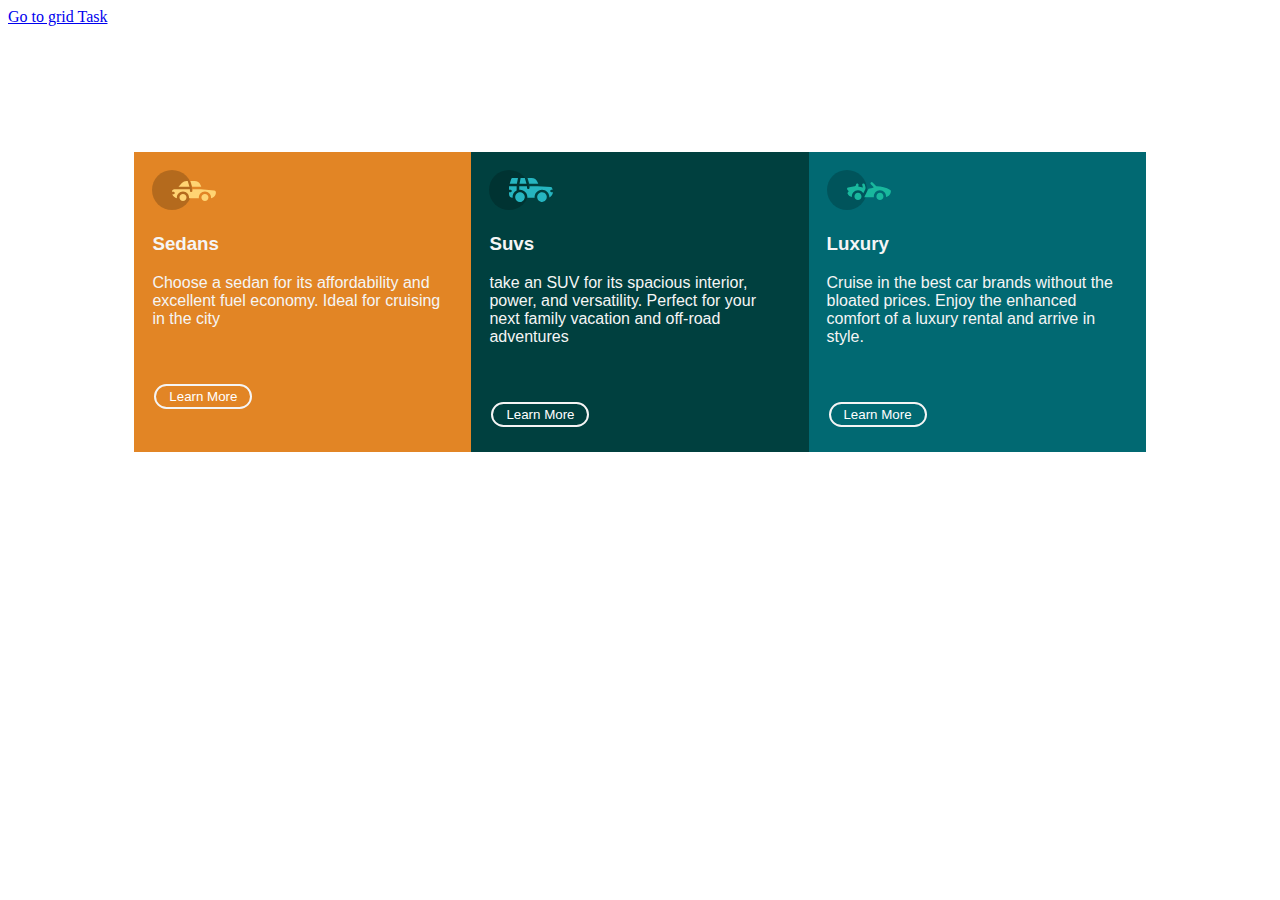
<file: Flexbox_and_Grid/index.html>
<!DOCTYPE html>
<html lang="en">
<head>
<meta charset="utf-8">
<link rel="stylesheet" href="./styles/flexbox_style.css">
<title>Flex</title>
</head>
<body>

	<nav><a href="https://simplenique.github.io/I4GxZuri/Flexbox_and_Grid/grid.html">Go to grid Task</a></nav>
    <div class="flex-container">

			<div class="column ">
					<img src="./images/icon-sedans.svg" alt="" width="64px" height="40px">
					<h3>Sedans</h3>
					<p>Choose a sedan for its affordability and excellent fuel economy. Ideal 
					for cruising in the city
					</p><br><br>
					<button class="button">Learn More</button>
				</div>

        <div class="column bg-p">
					<img src="./images/icon-suvs.svg" alt="" width="64px" height="40px">
					<h3>Suvs</h3>
					<p>take an SUV for its spacious interior, power, and versatility. Perfect
					 for your next family vacation and off-road adventures</p><br><br>
					<button class="button">Learn More</button>
				</div>


        <div class="column bg-alt">
					<img src="./images/icon-luxury.svg" alt="" width="64px" height="40px">
					<h3>Luxury</h3>
					<p>Cruise in the best car brands without the bloated prices. Enjoy the enhanced
					 comfort of a luxury rental and arrive in style.
					</p><br><br>
					<button class="button">Learn More</button>
				</div>


        
    </div>
</body>
</html>
</file>
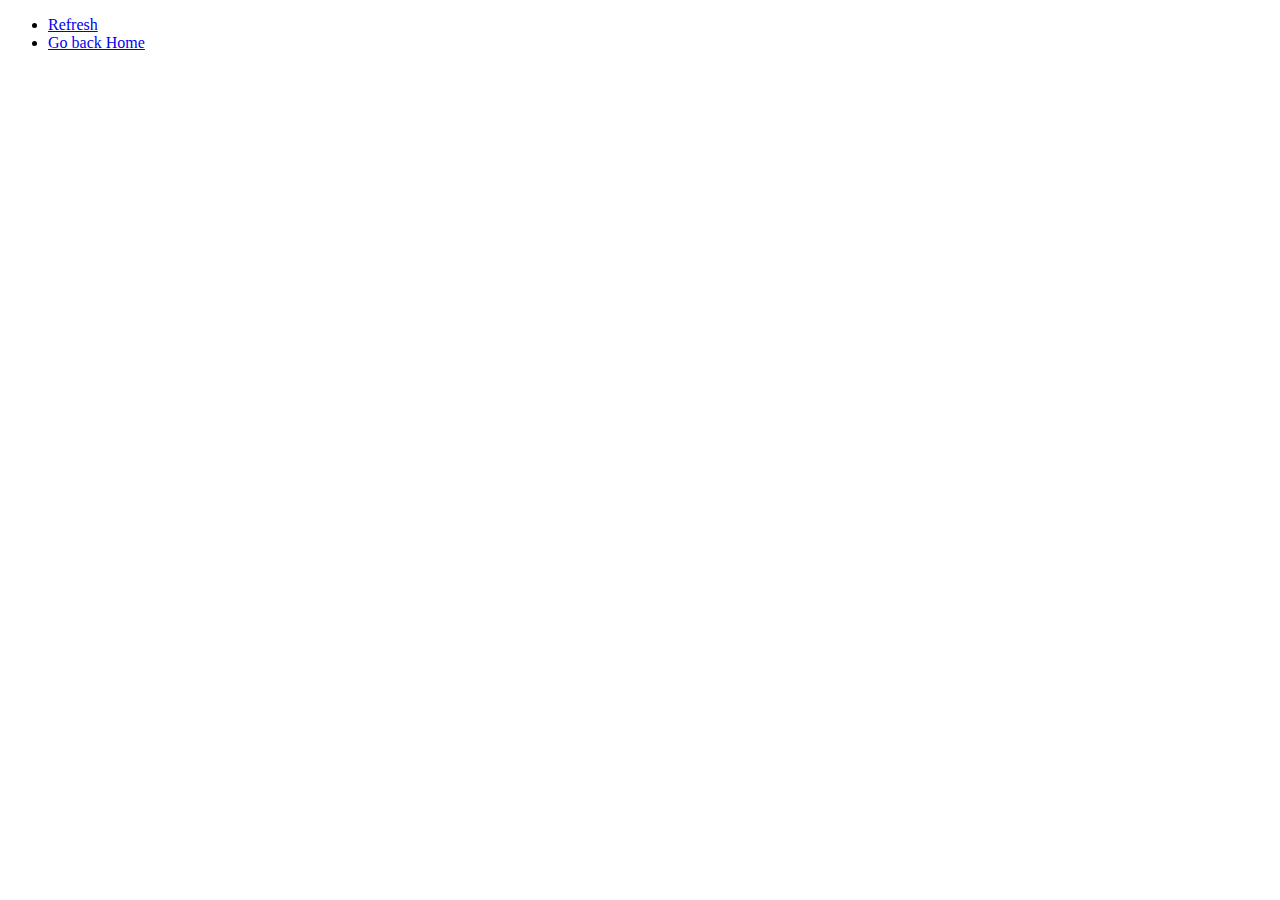
<file: Intro_to_js/index.html>
<!DOCTYPE html>
<html>

<head>
  <meta charset="UTF-8">
  <meta name="viewport" content="width=device-width, initial-scale=1">
 <link rel="apple-touch-icon" sizes="180x180" href="../images/apple-touch-icon.png">
 <link rel="icon" type="image/png" sizes="32x32" href="../images/favicon-32x32.png">
 <link rel="icon" type="image/png" sizes="16x16" href="../images/favicon-16x16.png">
 <link rel="manifest" href="../images/site.webmanifest">

  <title>About Me</title>
</head>
<script>
  alert("Hello My Name is Wisdom \nI am from Nigeria \nI am 5.87ft tall")
</script>
<body>
  
  <header>
    <nav>
      <ul>
        <li><a href="./index.html">Refresh</a></li>
        <li><a href="../index.html">Go back Home</a></li>
      </ul>
    </nav>
  </header>
  
</body>

</html>
</file>
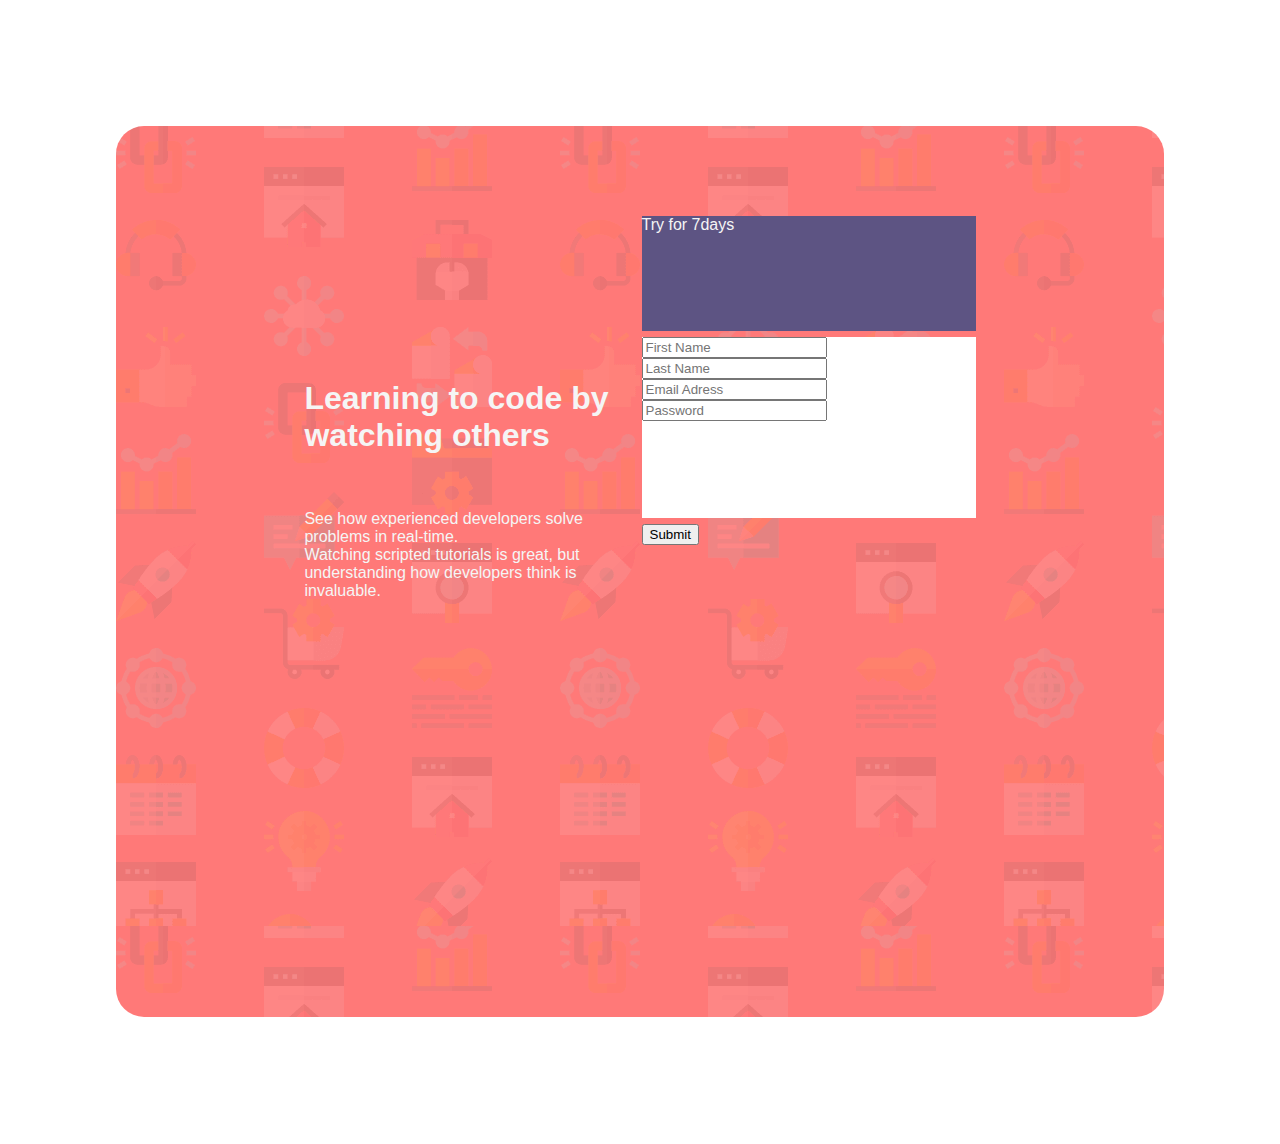
<file: Responsive_landing/index.html>
<!DOCTYPE html>
<html lang="en">
<head>
  <meta charset="UTF-8">
  <meta http-equiv="X-UA-Compatible" content="IE=edge">
  <meta name="viewport" content="width=device-width, initial-scale=1.0">
  <link rel="apple-touch-icon" sizes="180x180" href="../images/apple-touch-icon.png">
  <link rel="icon" type="image/png" sizes="32x32" href="../images/favicon-32x32.png">
  <link rel="icon" type="image/png" sizes="16x16" href="../images/favicon-16x16.png">
  <link rel="manifest" href="../images/site.webmanifest">
  <link rel="stylesheet" href="./styles/main.css">
  <title>Responsiveness</title>
</head>
<body>
  <main>
    <div class="main-container">

        <!---Right Column Start-->
        <div class="left">
          <h1>Learning to code by watching others</h1> <br>
          <p>
            See how experienced developers solve problems in real-time. <br>
            Watching scripted tutorials is great, but understanding how developers think is invaluable.
          </p>
        </div>
        <!---Right Column End-->

        <!--Left Column Start-->
        <div class="right">
          <div class="upper" style="background-color: #5d5483;">Try for 7days</div>
          
          <div class="lower" style="background-color: white;">
            <input type="text" name="fname" placeholder="First Name">
            <input type="text" name="lname" placeholder="Last Name">
            <input type="email" name="email" placeholder="Email Adress">
            <input type="password" name="password" placeholder="Password">
          </div>

          <div><button type="submit">Submit</button>
          </div>
        </div>
        <!--Left Column End-->

      </div>
  </main>
</body>
</html>
</file>
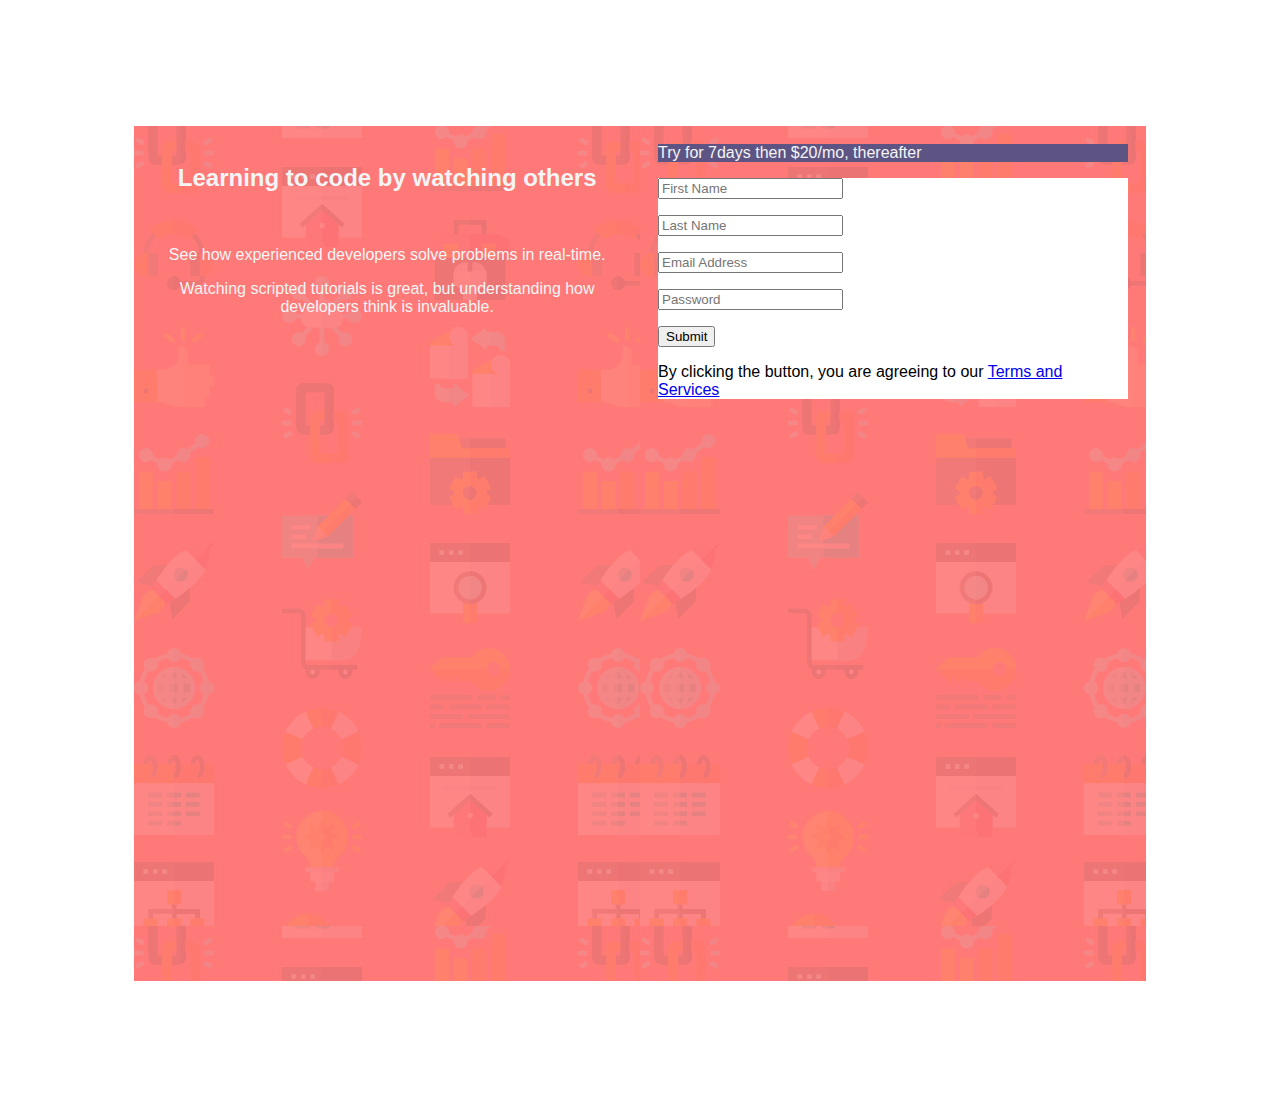
<file: Responsiveness/index.html>
<!DOCTYPE html>
<html lang="en">
<head>
  <meta charset="UTF-8">
  <meta http-equiv="X-UA-Compatible" content="IE=edge">
  <meta name="viewport" content="width=device-width, initial-scale=1.0">
  <link rel="apple-touch-icon" sizes="180x180" href="../images/apple-touch-icon.png">
  <link rel="icon" type="image/png" sizes="32x32" href="../images/favicon-32x32.png">
  <link rel="icon" type="image/png" sizes="16x16" href="../images/favicon-16x16.png">
  <link rel="manifest" href="../images/site.webmanifest">
  <link rel="stylesheet" href="./styles/main.css">
  <title>Responsiveness</title>
</head>
<body>
  <main>
    <section class="main-container">
      <div class="column grid1" style="text-align: center;">
        <div class="left">
          <h2>Learning to code by watching others</h2> <br>
          <p>See how experienced developers solve problems in real-time.</p>
          <p>Watching scripted tutorials is great, but understanding how developers think is invaluable.</p>
        </div>
      </div>

      <div class="column grid2">
        <div class="upper" style="background-color: #5d5483;">Try for 7days then &dollar;20/mo, thereafter</div>
        <div class="lower" style="background-color: white;">
          <p><input type="text" name="fname" id="" placeholder="First Name" required></p>
          <p><input type="text" name="lname" id="" placeholder="Last Name" required></p>
          <p><input type="email" name="email" id="" placeholder="Email Address" required></p>
          <p><input type="password" name="password" id="" placeholder="Password" required></p>
          <p><input type="submit" value="Submit" name="Submit" placeholder="CLAIM YOUR FREE TRIAL"></p>
          <p style="color:black ;">By clicking the button, you are agreeing to our <a href="http://" target="_blank" rel="noopener noreferrer">Terms and Services</a></p>
        </div>
      </div>
    </section>
  </main>
</body>
</html>
</file>
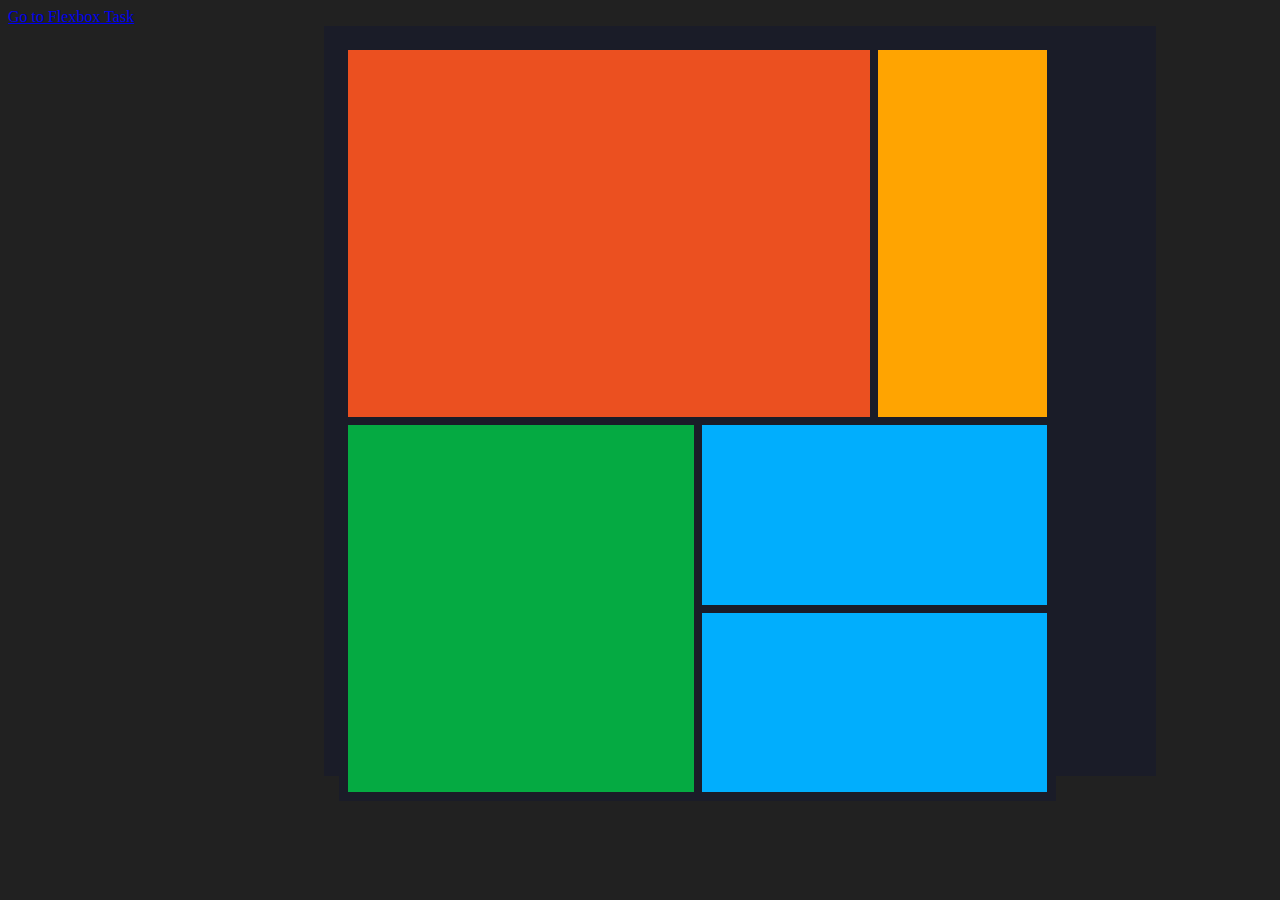
<file: Flexbox_and_Grid/grid.html>
<!DOCTYPE html>
<html>
<head>
	<meta charset="utf-8">
	<meta name="viewport" content="width=device-width, initial-scale=1">
	<link rel="shortcut icon" href="./images/favicon-32x32.png" type="image/x-icon">
  <link rel="stylesheet" href="./styles/grid_style.css">
	<title>Grid</title>

</head>
<body>

	<nav><a href="https://simplenique.github.io/I4GxZuri/Flexbox_and_Grid/">Go to Flexbox Task</a></nav>
 <section id="outer_grid">
	<section id="inner_grid">
		<div class="box">
			<div class="box-content"></div>
		</div>

		<div class="box">
			<div class="box-content"></div>
		</div>

		<div class="box">
			<div class="box-content"></div>
		</div>

		<div class="box">
			<div class="box-content"></div>
		</div>

		<div class="box">
			<div class="box-content"></div>
		</div>


	</section>
 </section>
</body>
</html>
</file>
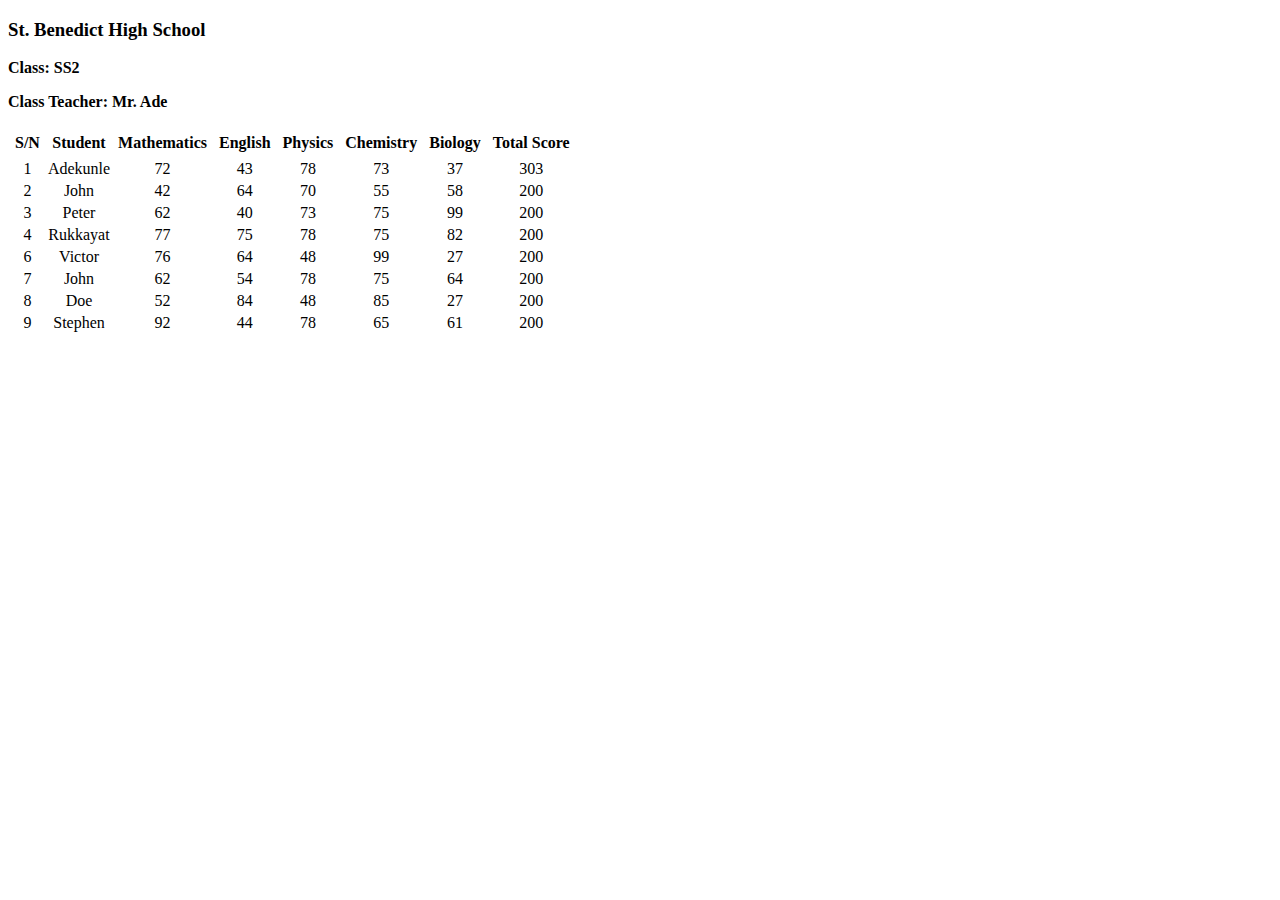
<file: HTML Tables and List/mr_ade.html>
<!DOCTYPE html>
<html lang="en">
<head>
  <meta charset="UTF-8">
  <meta http-equiv="X-UA-Compatible" content="IE=edge">
  <meta name="viewport" content="width=device-width, initial-scale=1.0">
  <title>Tables</title>
  <style>

  th{
      border: 1px;
      border-collapse: collapse;
      padding: 5px;
      margin: 5px;
          
    }
    td:nth-child(7){
      column-span: 2;
    }

    td{
      text-align: center;
    }
  </style>
</head>
<body>
  <header>
    <h3>
      St. Benedict High School
    </h3>
    <p><strong>Class: SS2</strong></p>
    <p><strong>Class Teacher: Mr. Ade</strong></p>
  </header>

  <section>

    <table>

      <thead id="table-head">
        <tr class="th-row">
          <th>S/N</th>
          <th>Student</th>
          <th>Mathematics</td>
          <th>English</th>
          <th>Physics</th>
          <th>Chemistry</th>
          <th>Biology</th>
          <th colspan="2">Total Score</th>
        </tr>
      </thead>

      <tbody>

        <tr class="student1-row">
          <td>1</td>
          <td>Adekunle</td>
          <td>72</td>
          <td>43</td>
          <td>78</td>
          <td>73</td>
          <td>37</td>
          <td colspan="2">303</td>
        </tr>
         
        <tr class="student2-row">
          <td>2</td>
          <td>John</td>
          <td>42</td>
          <td>64</td>
          <td>70</td>
          <td>55</td>
          <td>58</td>
          <td colspan="2">200</td>
        </tr>
         

        <tr class="student3-row">
          <td>3</td>
          <td>Peter</td>
          <td>62</td>
          <td>40</td>
          <td>73</td>
          <td>75</td>
          <td>99</td>
          <td colspan="2">200</td>
        </tr>
         

        <tr class="student4-row">
          <td>4</td>
          <td>Rukkayat</td>
          <td>77</td>
          <td>75</td>
          <td>78</td>
          <td>75</td>
          <td>82</td>
          <td colspan="2">200</td>
        </tr>
         
        <tr class="student6-row">
          <td>6</td>
          <td>Victor</td>
          <td>76</td>
          <td>64</td>
          <td>48</td>
          <td>99</td>
          <td>27</td>
          <td colspan="2">200</td>
        </tr>
         
        <tr class="student7-row">
          <td>7</td>
          <td>John</td>
          <td>62</td>
          <td>54</td>
          <td>78</td>
          <td>75</td>
          <td>64</td>
          <td colspan="2">200</td>
        </tr>
         
        <tr class="student8-row">
          <td>8</td>
          <td>Doe</td>
          <td>52</td>
          <td>84</td>
          <td>48</td>
          <td>85</td>
          <td>27</td>
          <td colspan="2">200</td>
        </tr>
         
        <tr class="student9-row">
          <td>9</td>
          <td>Stephen</td>
          <td>92</td>
          <td>44</td>
          <td>78</td>
          <td>65</td>
          <td>61</td>
          <td colspan="2">200</td>
        </tr>
    
      </tbody>
    </table>

  </section>
</body>
</html>
</file>
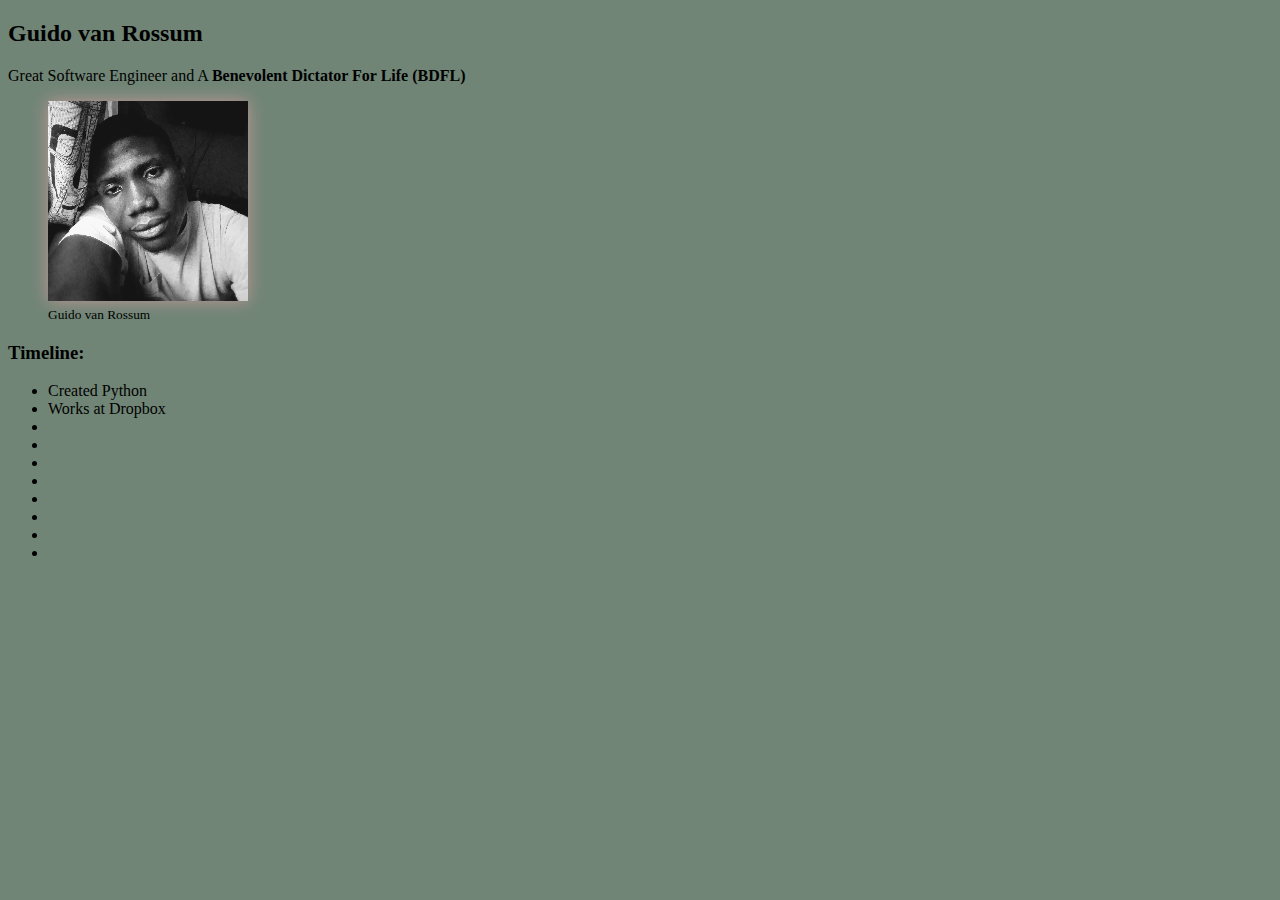
<file: HTML Tribute/tribute.html>
<!DOCTYPE html>
<html lang="en">
<head>
  <meta charset="UTF-8">
  <meta http-equiv="X-UA-Compatible" content="IE=edge">
  <meta name="viewport" content="width=device-width, initial-scale=1.0">
  <title>Guido van Rossum</title>
  <link rel="stylesheet" href="./style.css">
</head>
<body>
  <header>
    <h2>Guido van Rossum</h2>
  </header>
  <section>
    <p>Great Software Engineer and A <strong>Benevolent Dictator For Life (BDFL)</strong> </p>
    <figure>
      <img src="./me.jpg" alt="guidovanrossum_picture" width="200px" height="200px">
      <figcaption><small>Guido van Rossum</small></figcaption>
    </figure>
    <article>
      <h3>Timeline:</h3>
      <ul>
        <li>Created Python</li>
        <li>Works at Dropbox</li>
        <li></li>
        <li></li>
        <li></li>
        <li></li>
        <li></li>
        <li></li>
        <li></li>
        <li></li>
      </ul>
    </article>
    
  </section>
</body>
</html>
</file>
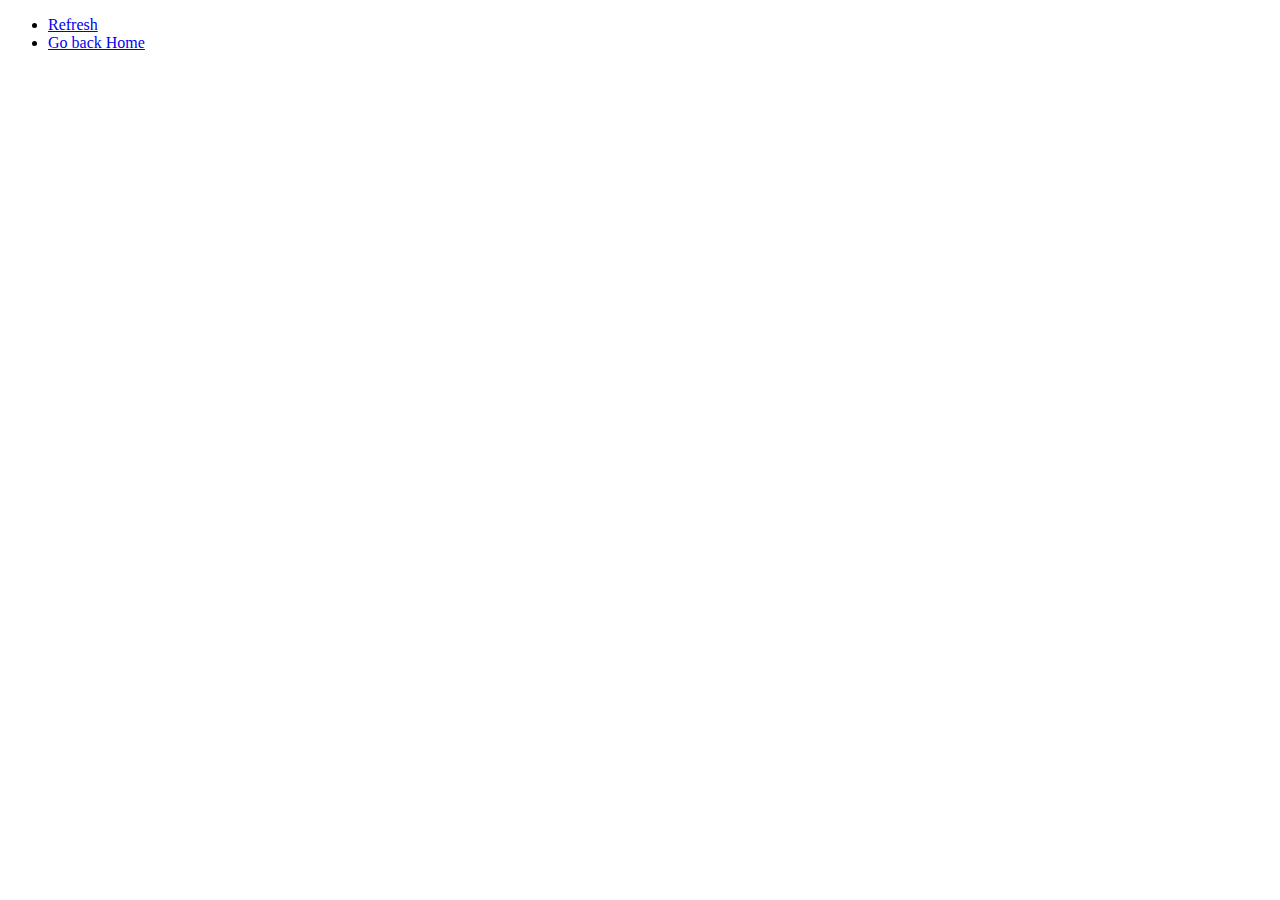
<file: Intro_to_js/calculator.html>
<!DOCTYPE html>
<html>

<head>
  <meta charset="UTF-8">
  <meta name="viewport" content="width=device-width, initial-scale=1">
  <link rel="apple-touch-icon" sizes="180x180" href="../images/apple-touch-icon.png">
  <link rel="icon" type="image/png" sizes="32x32" href="../images/favicon-32x32.png">
  <link rel="icon" type="image/png" sizes="16x16" href="../images/favicon-16x16.png">
  <link rel="manifest" href="../images/site.webmanifest">
  
  <title>Calculator</title>
  <script src="./assets/js/calculator.js"></script>
</head>

<body>
 
  <header>
    <nav>
      <ul>
        <li><a href="./calculator.html">Refresh</a></li>
        <li><a href="../index.html">Go back Home</a></li>
      </ul>
    </nav>
  </header>
  
</body>

</html>
</file>
<file: Flexbox_and_Grid/styles/flexbox_style.css>
.flex-container{
	  border-radius: 28px;
		color: whitesmoke;
		font-family: Verdana, Geneva, Tahoma, sans-serif;
    width: 80%;
		height: 85%;
    min-height: 300px;
    margin: 10% auto;
    display: -webkit-flex; /* Safari */     
    display: flex; /* Standard syntax */
}
.flex-container .column{
    padding: 18px;
    background: #e28525;
    -webkit-flex: 1; /* Safari */
    -ms-flex: 1; /* IE 10 */
    flex: 1; /* Standard syntax */
}
.flex-container .column.bg-alt{
    background: #016972;
}

.flex-container .column.bg-p{
    background: #00403f;
}

 .button {
  background-color: inherit;
  height:25px;
  width:98px;
  border:none;
	border: 2px solid black;
  color:white;
	display: inline-block;
	margin: 4px 2px;
	cursor: pointer;
	border-radius: 26px;
	border-color: whitesmoke;
}
</file>
<file: Responsive_landing/styles/main.css>
.main-container{
	  border-radius: 28px;
    font-weight: 400, 500, 600, 700;
		color: whitesmoke;
    font-size: 16px;
    /* TODO: change to [Poppins](https://fonts.google.com/specimen/Poppins)*/
		font-family: Arial, Helvetica, sans-serif;
    width: 80%;
		height: 95vh;
    min-height: 300px;
    margin: 10% auto;
    display: -webkit-flex; /* Safari */     
    display: grid; /* Standard syntax */
}

.main-container {
    padding: 18px;
    background-color: #ff7978;
    -webkit-flex: 1; /* Safari */
    -ms-flex: 1; /* IE 10 */
    flex: 1; /* Standard syntax */
}

@media screen and (max-width: 1440px) {
  .main-container{
    background-image: url(../images/bg-intro-desktop.png);
    grid-template-rows: repeat(12, 1fr);
    grid-template-columns: 1fr 2fr 2fr 1fr;
    grid-gap: 3px;
 
  }

  .left{
    grid-row: 4/8;
    grid-column:  2/3;
  }

  .right{
    grid-row: 2/8;
    grid-column: 3/4;
    display: grid;
    grid-gap: 6px;
  }
  .upper{
 
  }

.lower{
 
}



}

@media screen and (max-width: 375px) {
  .main-container{
    background-image: url(../images/bg-intro-mobile.png);
    grid-template-rows: repeat(18, 1fr);
    grid-template-columns: 1fr 4fr 1fr;
    grid-gap: 3px;
  }

  .left{
    grid-row: 2/5;
    grid-column:  2/3;
  }

  .right{
    grid-row: 7/18;
    grid-column: 2/3;
    
  }
}
</file>
<file: Responsiveness/styles/main.css>
.main-container{
	  border-radius: 28px;
    font-weight: 400, 500, 600, 700;
		color: whitesmoke;
    font-size: 16px;
    /* TODO: change to [Poppins](https://fonts.google.com/specimen/Poppins)*/
		font-family: Arial, Helvetica, sans-serif;
    width: 80%;
		height: 95vh;
    min-height: 300px;
    margin: 10% auto;
    display: -webkit-flex; /* Safari */     
    display: flex; /* Standard syntax */
}

.main-container .column{
    padding: 18px;
    background-image: url(../images/bg-intro-desktop.png);
    background-color: #ff7978;
    -webkit-flex: 1; /* Safari */
    -ms-flex: 1; /* IE 10 */
    flex: 1; /* Standard syntax */
}

@media screen and (min-width: 1440px) {
  .grid1{
  display: grid;
  grid-template-columns: repeat(5, 1fr);
  grid-template-rows: repeat(3, 1fr);
  padding: 20px auto;
  margin-left: 40px;
  
  }

  .grid1 .left{
    grid-column:2/5;
    grid-row: 2/3;
  }

  .grid2{
  display: grid;
  grid-template-columns: repeat(6, 1fr);
  grid-template-rows: repeat(11, 1fr);
  }

  .grid2 .upper{
    grid-column:1/6;
    grid-row: 2/3;
    margin-bottom: 14px;
    border-radius: 10px;
    /*box-shadow: hsl(0, 0%, 0%) 0 0 16px;*/
    
  }

  .grid2 .lower{
    grid-column:1/-1;
    grid-row: 3/-1;
    border-radius: 10px;
  }
}




@media screen and (min-width: 50px) {
  
}
</file>
<file: Flexbox_and_Grid/styles/grid_style.css>
body{
  background-color: #212121;
}

section {
  width: 85%;
  height: 95vh;
  max-width: 832px;
 
  max-height: 750px;
  background: #1a1c28;
  margin-bottom: 25px;
}

section>section{
  height: 90vh;
}

#outer_grid{
  display: grid;
  margin-left: 25%;
  margin-right: 25%;
  
}


#inner_grid{
  display: grid;
  grid-template-columns: repeat(4, 1fr);
  grid-template-rows: repeat(4, 1fr);
  border: 4px;
  padding: 5px;
  margin: 15px;
}


.box{
  border: 12px;
  margin: 4px;
}

.box:nth-child(1) {
  background: #eb5020;
  grid-column:1/4;
  grid-row: 1/3;
}
 
.box:nth-child(2) {
  background: #ffa401;
  grid-column: 4/5;
  grid-row: 1/3;
}

.box:nth-child(3) {
  background: #05aa42;
  grid-column: 1/3;
  grid-row: 3/5;
}

.box:nth-child(4) {
  background: #01aefd;
  grid-column:3/5; 
  grid-row: 3/4;
}

.box:nth-child(5) {
  background: #01aefd;
  grid-column:3/5;
  grid-row: 4/5;
}
</file>
<file: HTML Tribute/style.css>
body{
  background-color: rgb(112, 133, 118);
  border-radius: 4px;

}

img{
    box-shadow: hsl(0, 25%, 67%) 0 0 16px;
    image-rendering: pixelated;
}
</file>
